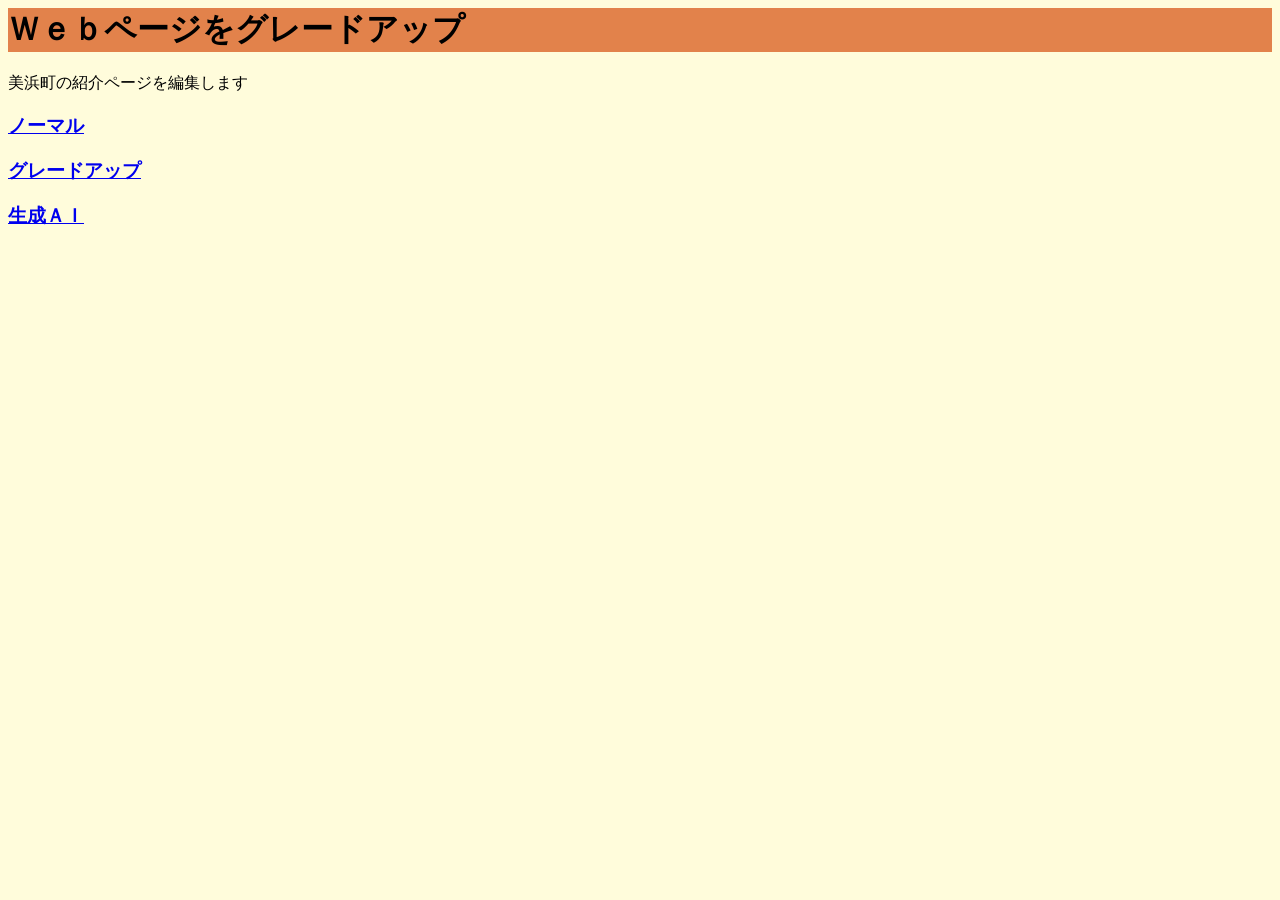
<file: index.html>
<html>
    <head>
        <title>index</title>
        <link rel="stylesheet"href="style.css">
    </head>
    <body>
        <h1>Ｗｅｂページをグレードアップ</h1>
        <p>美浜町の紹介ページを編集します</p>
        <h3><a href="./normal/top.html" target="_blank" rel="noopener noreferrer">ノーマル</a></h3>
        <h3><a href="./gradeup/top.html" target="_blank" rel="noopener noreferrer">グレードアップ</a></h3>
        <h3><a href="./ai/top.html" target="_blank" rel="noopener noreferrer">生成ＡＩ</a></h3>
    </body>
</html>
</file>
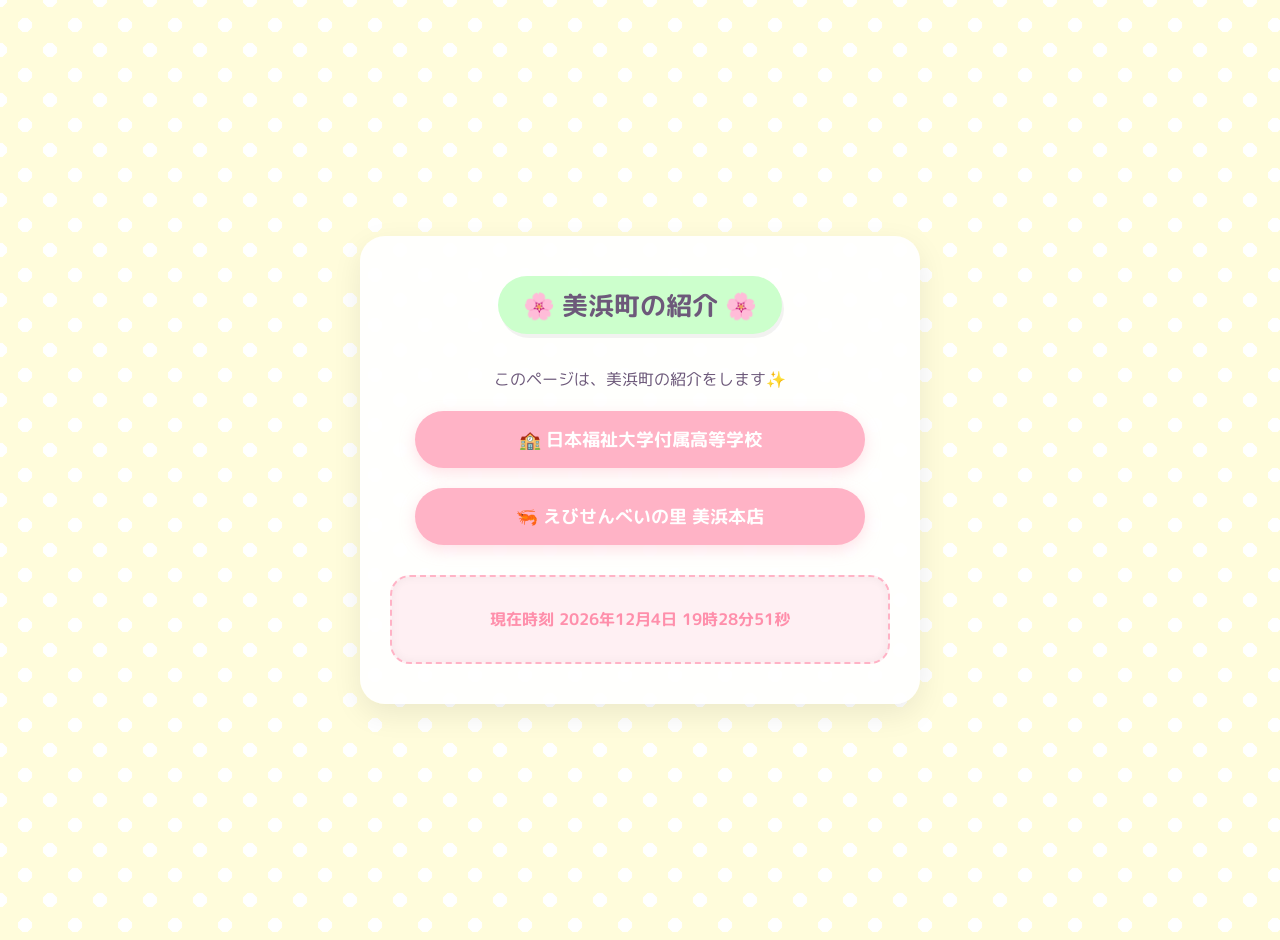
<file: ai/top.html>
<!DOCTYPE html>
<html lang="ja">
<head>
    <meta charset="UTF-8">
    <meta name="viewport" content="width=device-width, initial-scale=1.0">
    <title>美浜町の紹介</title>
    <!-- 丸くてかわいいフォント（Google Fonts）を読み込みます -->
    <link href="https://fonts.googleapis.com/css2?family=M+PLUS+Rounded+1c:wght@400;700&display=swap" rel="stylesheet">
    
    <style>
        /* =========================================
           かわいいデザインのスタイル（CSS）
           ========================================= */
        :root {
            /* 元の style.css の色をベースにしています */
            --bg-color: #FFFCDB; /* body */
            --h1-color: #CCFFCC; /* h1 */
            --h2-color: #f5d4f5; /* h2 */
            --text-color: #6d597a;
            --btn-color: #ffb3c6;
            --btn-hover: #ff99b3;
        }

        body {
            font-family: 'M PLUS Rounded 1c', sans-serif;
            color: var(--text-color);
            margin: 0;
            padding: 20px;
            display: flex;
            justify-content: center;
            align-items: center;
            min-height: 100vh;
            /* 背景をかわいい水玉模様に */
            background-color: var(--bg-color);
            background-image: radial-gradient(white 20%, transparent 20%),
                              radial-gradient(white 20%, transparent 20%);
            background-position: 0 0, 25px 25px;
            background-size: 50px 50px;
        }

        .container {
            background: rgba(255, 255, 255, 0.95);
            border-radius: 25px;
            padding: 40px 30px;
            max-width: 500px;
            width: 100%;
            box-shadow: 0 10px 30px rgba(0, 0, 0, 0.08);
            text-align: center;
        }

        /* ページの切り替えアニメーション */
        .page {
            display: none;
            animation: popIn 0.5s cubic-bezier(0.175, 0.885, 0.32, 1.275);
        }
        .page.active {
            display: block;
        }
        @keyframes popIn {
            from { opacity: 0; transform: scale(0.95) translateY(10px); }
            to { opacity: 1; transform: scale(1) translateY(0); }
        }

        h1 {
            background-color: var(--h1-color);
            padding: 10px 25px;
            border-radius: 50px;
            display: inline-block;
            box-shadow: 2px 4px 0px rgba(0,0,0,0.05);
            font-size: 1.6em;
            margin-top: 0;
        }

        h2 {
            background-color: var(--h2-color);
            padding: 10px 20px;
            border-radius: 50px;
            display: inline-block;
            box-shadow: 2px 4px 0px rgba(0,0,0,0.05);
            font-size: 1.3em;
        }

        /* ボタンのデザイン */
        .menu-btn, .back-btn {
            display: block;
            width: 90%;
            margin: 20px auto;
            padding: 15px;
            border: none;
            border-radius: 30px;
            background-color: var(--btn-color);
            color: white;
            font-size: 1.1em;
            font-family: inherit;
            font-weight: bold;
            cursor: pointer;
            transition: all 0.3s ease;
            box-shadow: 0 5px 15px rgba(255, 179, 198, 0.4);
        }
        
        .menu-btn:hover, .back-btn:hover {
            background-color: var(--btn-hover);
            transform: translateY(-4px);
            box-shadow: 0 8px 20px rgba(255, 179, 198, 0.6);
        }

        .back-btn {
            background-color: #a2d2ff;
            box-shadow: 0 5px 15px rgba(162, 210, 255, 0.4);
        }
        .back-btn:hover {
            background-color: #8cc4ff;
            box-shadow: 0 8px 20px rgba(162, 210, 255, 0.6);
        }

        /* 画像の枠 */
        .image-frame {
            margin: 25px auto;
            width: 300px;
            height: 200px;
            position: relative;
            z-index: 10;
        }
        .image-frame img {
            width: 100%;
            height: 100%;
            object-fit: cover;
            border-radius: 15px;
            border: 6px solid white;
            box-shadow: 0 8px 20px rgba(0,0,0,0.15);
            transition: transform 0.4s cubic-bezier(0.175, 0.885, 0.32, 1.275);
        }

        /* 時計のカード */
        .clock-card {
            background: #fff0f3;
            border-radius: 20px;
            padding: 15px;
            margin-top: 30px;
            box-shadow: inset 0 0 10px rgba(0,0,0,0.05);
            font-weight: bold;
            color: #ff8fab;
            border: 2px dashed #ffb3c6;
        }
    </style>
</head>
<body>

<div class="container">
    <!-- =========================================
         表紙（top.html に相当）
         ========================================= -->
    <div id="page-top" class="page active">
        <h1>🌸 美浜町の紹介 🌸</h1>
        <p>このページは、美浜町の紹介をします✨</p>
        
        <div class="menu">
            <!-- リンクの代わりにボタンでページを切り替えます -->
            <button class="menu-btn" onclick="nav('page1')">🏫 日本福祉大学付属高等学校</button>
            <button class="menu-btn" onclick="nav('page2')">🦐 えびせんべいの里 美浜本店</button>
        </div>
        
        <div class="clock-card">
            <p id="time">現在時刻 を計算中...</p>
        </div>
    </div>

    <!-- =========================================
         ページ1（page1.html に相当）
         ========================================= -->
    <div id="page-page1" class="page">
        <h2>🏫 日本福祉大学付属高等学校</h2>
        <div class="image-frame">
            <img id="image-slider" src="https://images.unsplash.com/photo-1541829070764-84a7d30dd3f3?auto=format&fit=crop&w=400&q=80" alt="学校の画像">
        </div>
        <p>緑に囲まれた自然豊かな学校です🌿</p>
        <button class="back-btn" onclick="nav('top')">🏠 表紙に戻る</button>
    </div>

    <!-- =========================================
         ページ2（page2.html に相当）
         ========================================= -->
    <div id="page-page2" class="page">
        <h2>🦐 えびせんべいの里 美浜本店</h2>
        <div class="image-frame">
            <!-- imgタグのidを"image"から"image-hover"に変更して衝突を防ぎました -->
            <img id="image-hover" src="./img/ebisen.jpg" alt="えびせんべいの里の画像">
        </div>
        <p>2026年6月に産直市場ができました！ぜひ来てね！🛍️</p>
        <button class="back-btn" onclick="nav('top')">🏠 表紙に戻る</button>
    </div>
</div>

<!-- =========================================
     JavaScript（動作のプログラム）
     ========================================= -->
<script>
    // 🌸 画面を切り替えるプログラム
    function nav(targetId) {
        // 全てのページを非表示にする
        document.querySelectorAll('.page').forEach(el => el.classList.remove('active'));
        // ターゲットのページだけ表示する
        document.getElementById('page-' + targetId).classList.add('active');
    }


    // 🌸 script1.js（現在時刻）のプログラム
    function recalc() {
        const now = new Date();
        const year = now.getFullYear();
        const month = now.getMonth();
        const date = now.getDate();
        // 見栄えを良くするため、1桁の数字には '0' を付けます（例：9分 → 09分）
        const hour = String(now.getHours()).padStart(2, '0');
        const min = String(now.getMinutes()).padStart(2, '0');
        const sec = String(now.getSeconds()).padStart(2, '0');
        
        const output = `現在時刻 ${year}年${month + 1}月${date}日 ${hour}時${min}分${sec}秒`;
        document.getElementById('time').textContent = output;
        setTimeout(recalc, 1000);
    }
    recalc();


    // 🌸 script2.js（スライドショー）のプログラム
    // ※ ここでプレビューできるようにインターネット上のサンプル画像を使っています。
    // ※ 自分のパソコン（ローカル）で使う時は、下の album の中身を
    //    './img/image1.jpg', './img/image2.jpg'... に変更してくださいね。
    let album = [
        './img/image1.jpg', './img/image2.jpg','./img/image3.jpg', './img/image4.jpg'
    ];

    function sleep(ms) {
      return new Promise(resolve => setTimeout(resolve, ms));
    }

    async function showAlbumLoop() {
      while (true) {
        for (let photo of album) {
          // 自分の画像を使う時は './img/' + photo などのようにパスを調整してください。
          document.getElementById('image-slider').setAttribute('src', photo);
          await sleep(1500);  // 切り替わりを少しゆっくり（1.5秒）にしました
        }
      }
    }
    showAlbumLoop();


    // 🌸 script3.js（マウスを乗せると大きくなる）のプログラム
    const box = document.getElementById('image-hover');
    // scale(2) だと画面からはみ出しすぎるため、scale(1.3) で可愛くはみ出るように調整しました
    box.addEventListener('mouseover', () => { box.style.transform = 'scale(1.3)' });
    box.addEventListener('mouseout', () => { box.style.transform = 'scale(1)' });

</script>

</body>
</html>
</file>
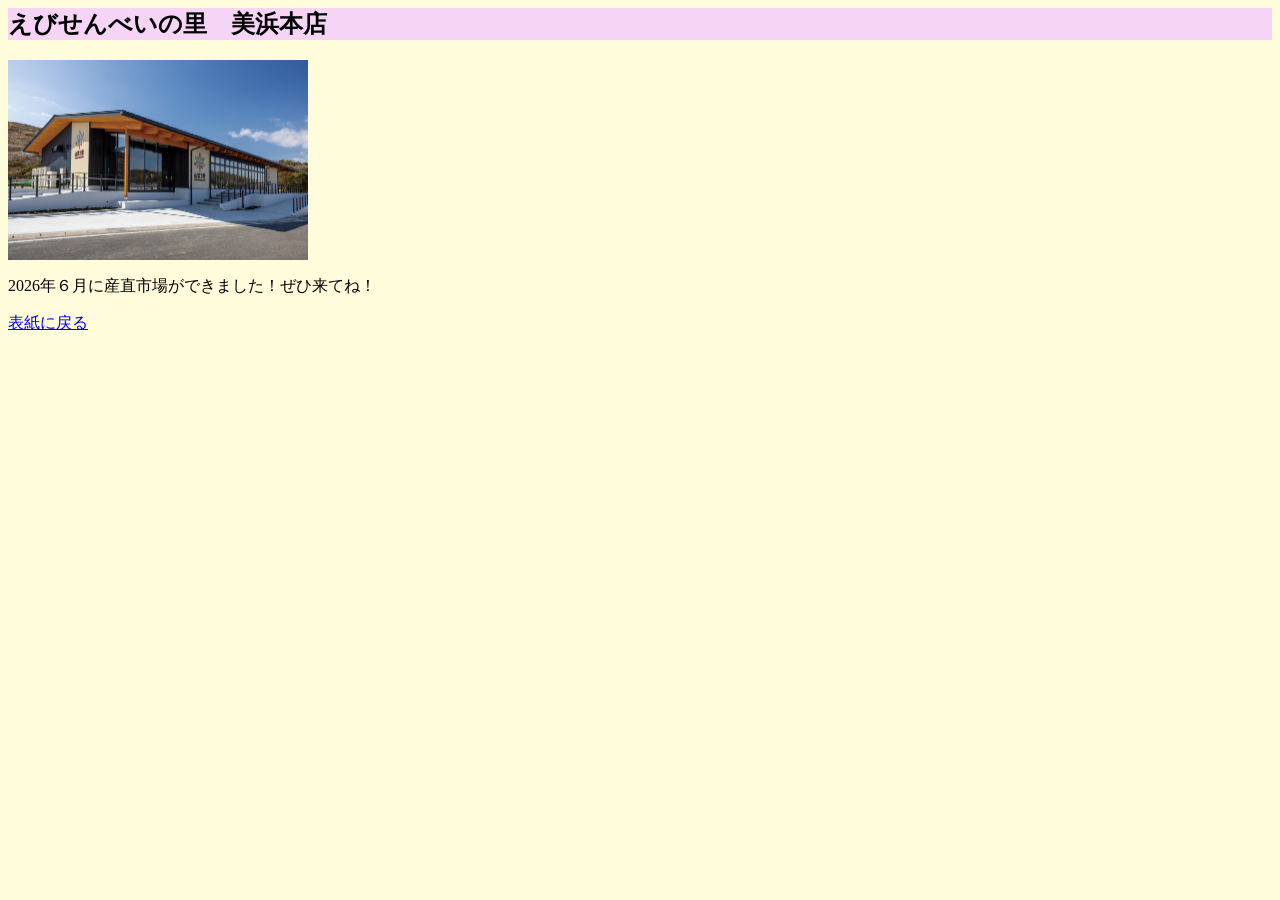
<file: gradeup/page2.html>
<html>

<head>

<title>page2</title>
<link rel="stylesheet"href="style.css">

</head>


<body>

<h2>えびせんべいの里　美浜本店</h2>

<img id="image" src="./img/ebisen.jpg">

<p>2026年６月に産直市場ができました！ぜひ来てね！</p>

<a href="top.html">表紙に戻る</a>

<script src="script3.js"></script>

</body>

</html>
</file>
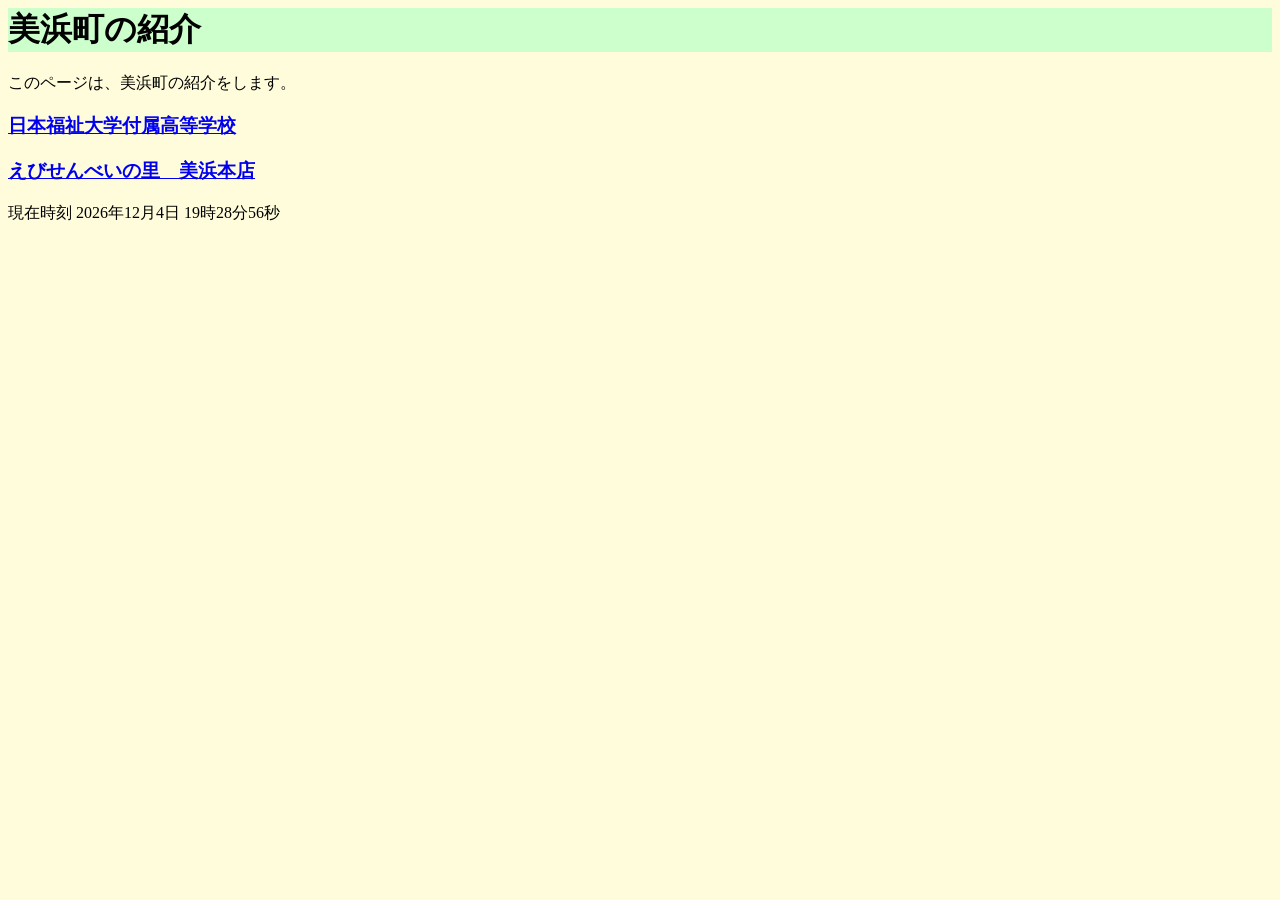
<file: gradeup/top.html>
<html>

<head>

<title>top</title>
<link rel="stylesheet"href="style.css">

</head>

<body>
<h1>美浜町の紹介</h1>
<p>このページは、美浜町の紹介をします。</p>

<h3><a href="page1.html">日本福祉大学付属高等学校</a></h3>

<h3><a href="page2.html">えびせんべいの里　美浜本店</a></h3>

<p id="time">現在時刻 2025年9月12日 12時30分10秒</p>

<script src="script1.js"></script>

</body>

</html>
</file>
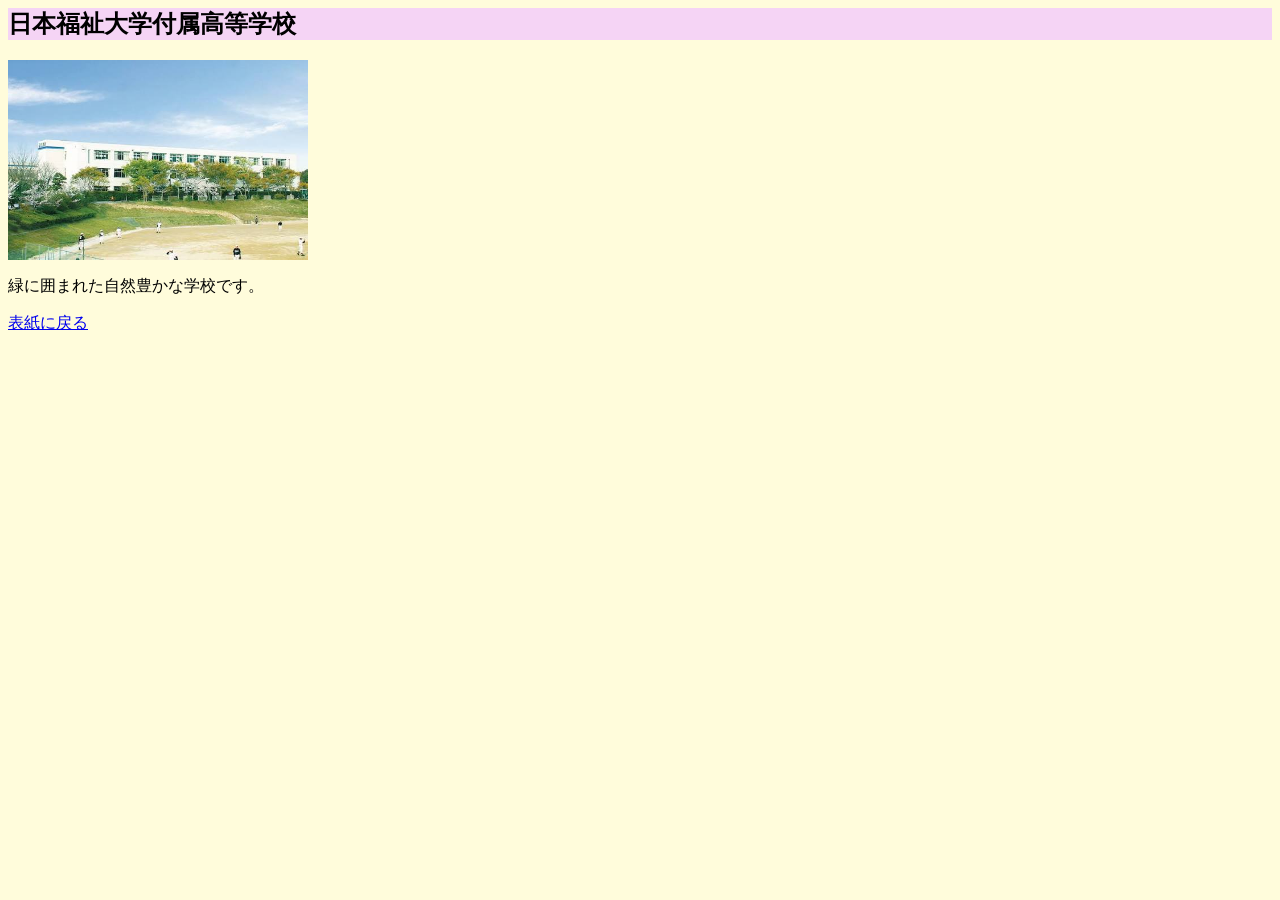
<file: normal/page1.html>
<html>

<head>

<title>page1</title>
<link rel="stylesheet"href="style.css">

</head>


<body>

<h2>日本福祉大学付属高等学校</h2>

<img src="images.jpg">

<p>緑に囲まれた自然豊かな学校です。</p>

<a href="top.html">表紙に戻る</a>

</body>

</html>
</file>
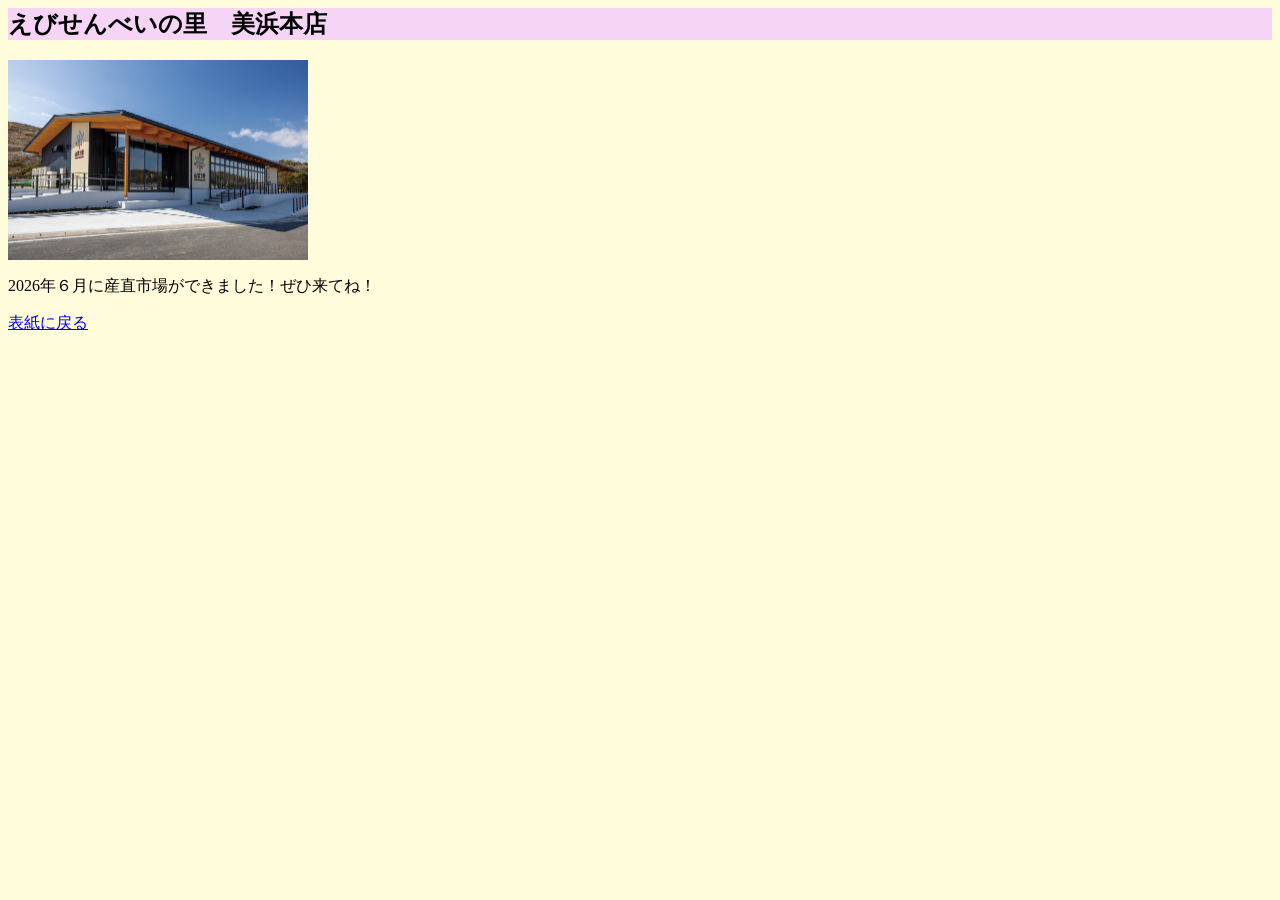
<file: normal/page2.html>
<html>

<head>

<title>page2</title>
<link rel="stylesheet"href="style.css">

</head>


<body>

<h2>えびせんべいの里　美浜本店</h2>

<img src="ebisen.jpg">

<p>2026年６月に産直市場ができました！ぜひ来てね！</p>

<a href="top.html">表紙に戻る</a>

</body>

</html>
</file>
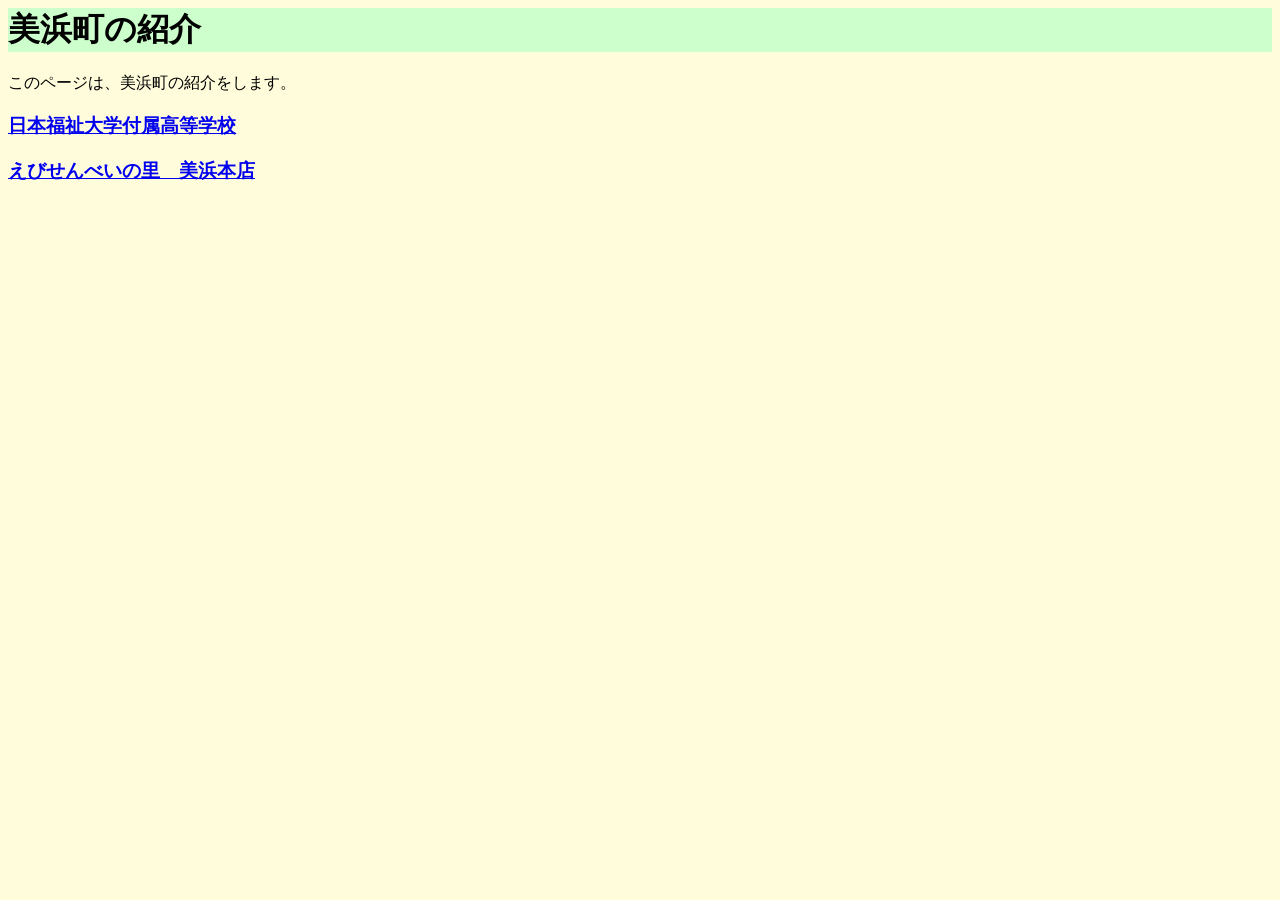
<file: normal/top.html>
<html>

<head>

<title>top</title>
<link rel="stylesheet"href="style.css">

</head>


<body>
<h1>美浜町の紹介</h1>
<p>このページは、美浜町の紹介をします。</p>

<h3><a href="page1.html">日本福祉大学付属高等学校</a></h3>

<h3><a href="page2.html">えびせんべいの里　美浜本店</a></h3>


</body>


</html>
</file>
<file: style.css>
body{background-color:#FFFCDB;}
img{width:300px;height:200px;}
h1{background-color:#e2824b;}
h2{background-color:#f5d4f5;}
</file>
<file: gradeup/style.css>
body{background-color:#FFFCDB;}
img{width:300px;height:200px;}
h1{background-color:#CCFFCC;}
h2{background-color:#f5d4f5;}
</file>
<file: normal/style.css>
body{background-color:#FFFCDB;}
img{width:300px;height:200px;}
h1{background-color:#CCFFCC;}
h2{background-color:#f5d4f5;}
</file>
